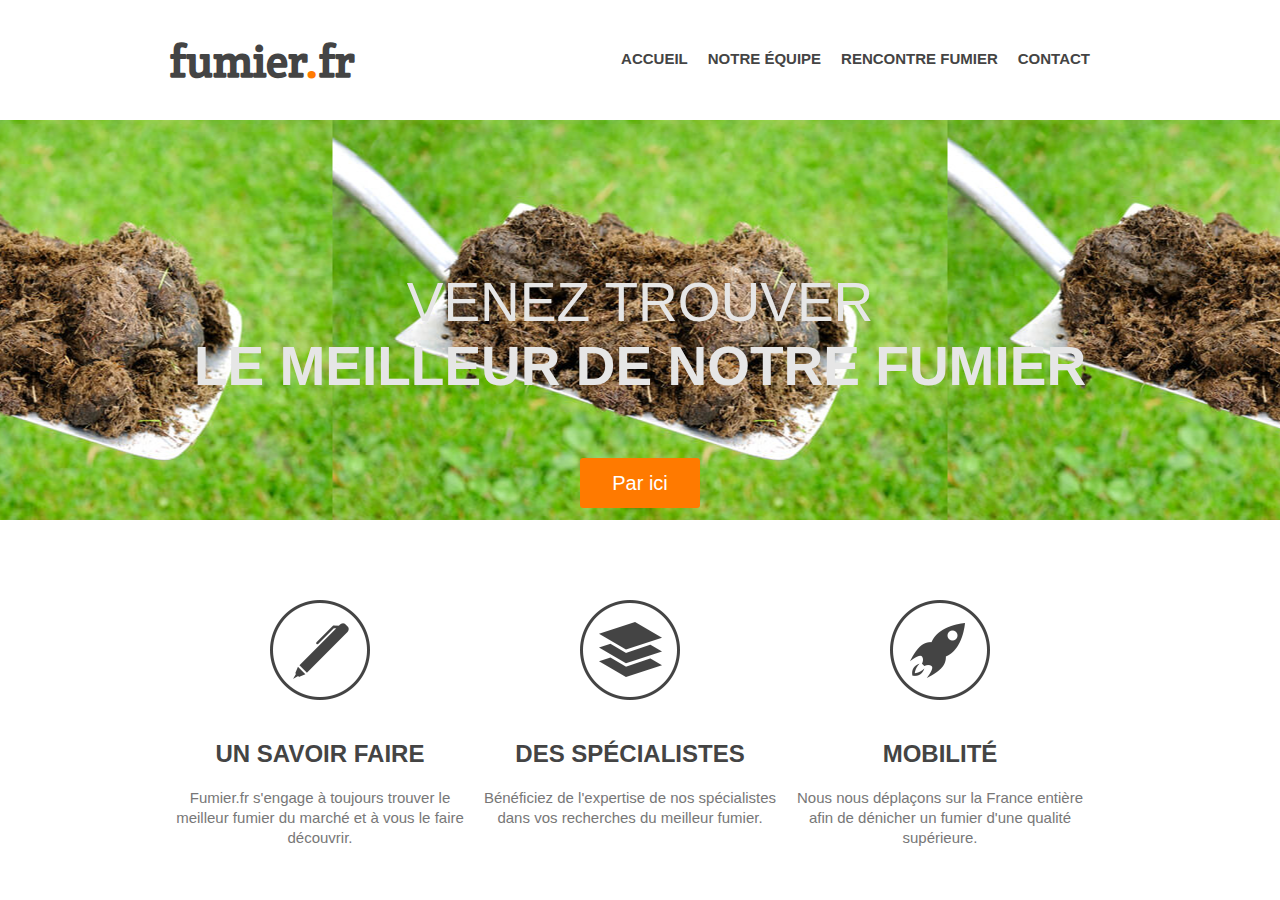
<file: index.html>
<!DOCTYPE html>

<html>

	<head>
		<meta charset="utf-8">
		<link rel="stylesheet" type="text/css" href="styles.css">
		<link rel="stylesheet" type="text/css" href="http://fonts.googleapis.com/css?family=Crete+Round">
		<title>Fumier</title>
	</head>

	<body>

		<header>
			<div class="wrapper">
				<h1>fumier<span class="orange">.</span>fr</h1>
				<nav>
					<ul>
						<li><a href="#main-image">Accueil</a></li>
						<li><a href="#steps">notre équipe</a></li>
						<li><a href="#possibilities">rencontre fumier</a></li>
						<li><a href="#contact">Contact</a></li>
					</ul>
				</nav>
			</div>
			
		</header>

		<section id="main-image">
			<div class="wrapper">
				<h2>Venez trouver<br><strong>le meilleur de notre fumier</strong></h2>
				<a href="https://www.facebook.com/maelprt29" class="button-1">Par ici</a>
			</div>
			
		</section>

		<section id="steps">
			<div class="wrapper">
				<ul>
					<li id="step-1">
						<h4>Un savoir faire</h4>
						<p>Fumier.fr s'engage à toujours trouver le meilleur fumier du marché et à vous le faire découvrir.</p>
					</li>
					<li id="step-2">
						<h4>Des spécialistes</h4>
						<p>Bénéficiez de l'expertise de nos spécialistes dans vos recherches du meilleur fumier.</p>
					</li>
					<li id="step-3">
						<h4>mobilité</h4>
						<p>Nous nous déplaçons sur la France entière afin de dénicher un fumier d'une qualité supérieure.</p>
					</li>
				</ul>
			</div>
			
		</section>

		<section id="possibilities">
			<div class="wrapper">
			</div>
			
		</section>

		<section id="contact">
			<div class="wrapper">
			</div>
			
		</section>

		<footer>
			<div class="wrapper">
			</div>
			
		</footer>
	</body>

</html>
</file>
<file: styles.css>
/* GENERAL */

*
{
	margin: 0;
	padding: 0;
}
body
{
	font-family: Arial,sans-serif;
	font-size: 15px;
}
h1
{
	font-family: 'Crete Round', serif;
	font-size: 45px;
	color: #444
}
h2
{
	color: #E6E6E6;
	font-size: 55px;
}
h4
{
	font-size: 24px;
	color: #444;
}
p
{
	line-height: 20px;
	color: #777;
}
ul
{
	list-style: none;
}
a
{
	text-decoration: none;
	color: #444;
}
.wrapper
{
	width: 940px;
	margin: 0 auto;
	padding: 0 10px;
}
.orange
{
	color: #ff7a00
}

/* HEADER */

header
{
	height: 120px;

}
header h1
{
	float: left;
	margin-top: 32px;
}
header nav
{
	float: right;
	margin-top: 50px;
}
header nav ul li
{
	float: left;
	display: inline-block;
}
header nav ul li a
{
	text-transform: uppercase;
	font-weight: bold;
	margin-right: 20px;
}

/* MAIN IMAGE */

#main-image
{
	height: 400px;
	background: url('image/Fumier.jpg') center;
}
#main-image h2
{
	font-weight: normal;
	text-transform: uppercase;
	text-align: center;
	padding: 150px 0 40px 0;
	margin-bottom: 20px;
}
.button-1
{
	display: block;
	width: 120px;
	height: 50px;
	background: #ff7a00;
	color: #fff;
	font-size: 20px;
	margin: 0 auto;
	line-height: 50px;
	text-align: center;
	border-radius: 3px;
}
.button-1:hover
{
	background: #02b8dd;
}

/* STEPS */

#steps ul
{
	margin: 80px 0;
}
#steps ul li
{
	width: 300px;
	float: left;
	padding-top: 140px;
	text-align: center;
	margin-right: 10px;
}
#steps h4
{
	text-transform: uppercase;
	margin-bottom: 20px;
}
#steps p
{
	margin-bottom: 20px;
}
#step-1
{
	background: url(image/steps-icon-1.png) no-repeat top center;
}
#step-2
{
	background: url(image/steps-icon-2.png) no-repeat top center;
}
#step-3
{
	background: url(image/steps-icon-3.png) no-repeat top center;
}
</file>
